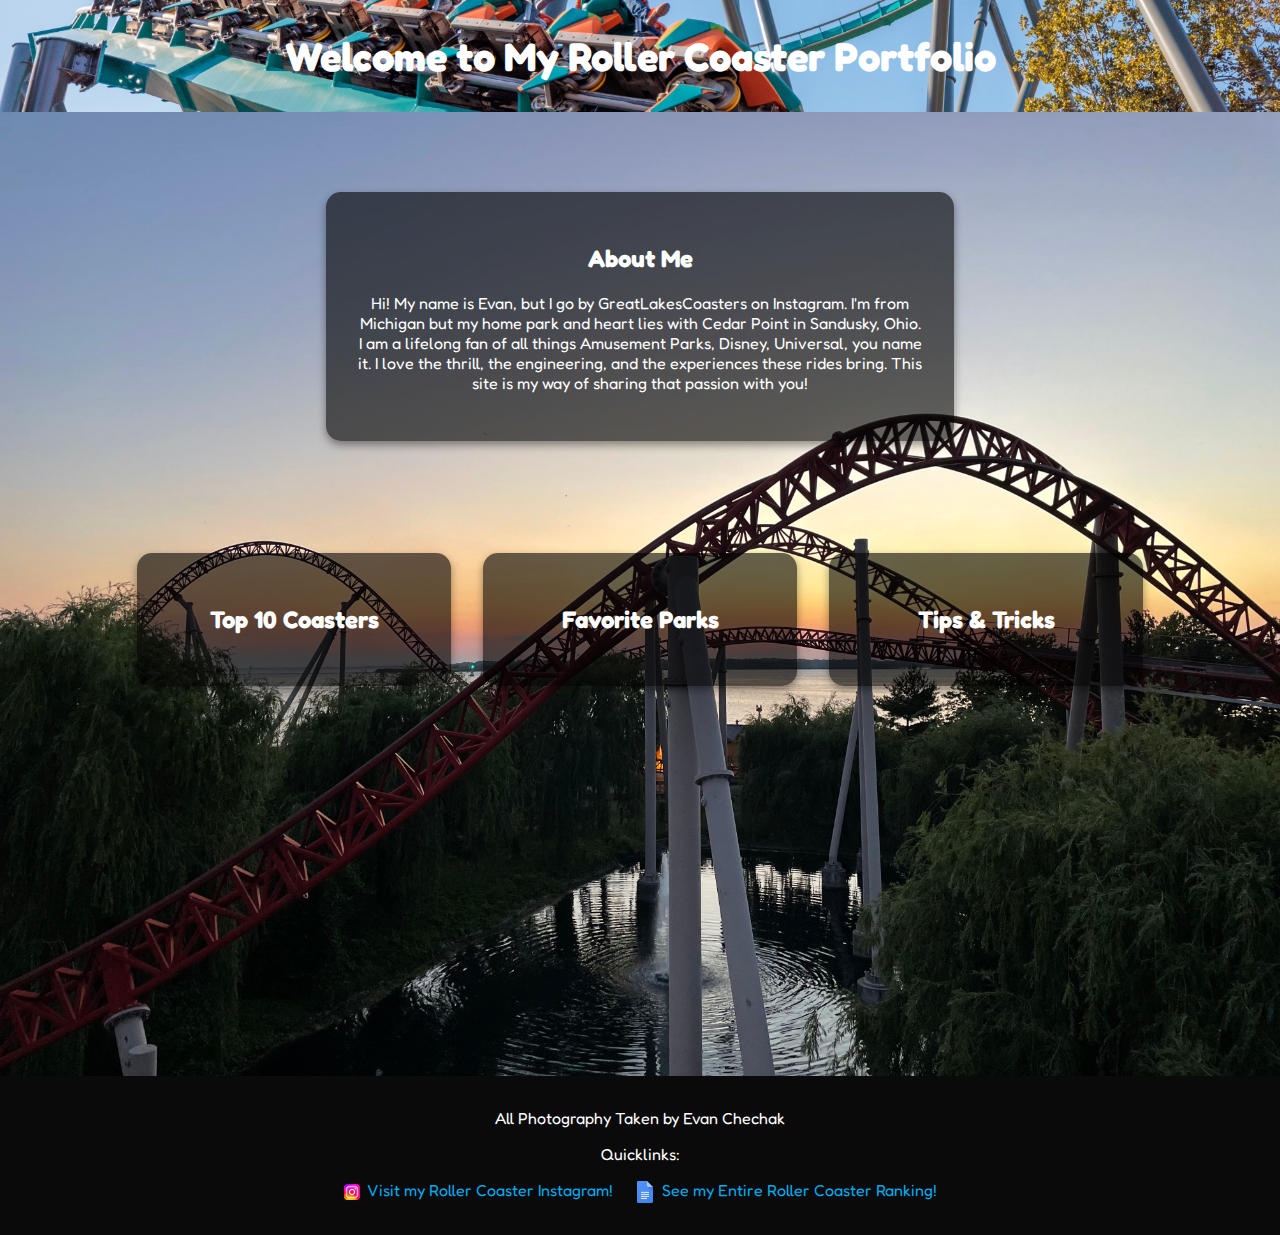
<file: index.html>
<!DOCTYPE html>
<html lang="en">

<head>
  <meta charset="UTF-8" />
  <meta name="viewport" content="width=device-width, initial-scale=1.0" />
  <title>Roller Coaster Portfolio</title>
  <link rel="stylesheet" href="css/style.css" />
  <link rel="icon" type="image/jpeg" href="images/greatlakescoasters.jpg" />
</head>

<body>
  <header>
    <h1>Welcome to My Roller Coaster Portfolio</h1>
  </header>

  <main>
    <section class="panel about-me">
        <h2>About Me</h2>
        <p>Hi! My name is Evan, but I go by GreatLakesCoasters on Instagram. I'm from Michigan but my home park and heart lies with Cedar Point in Sandusky, Ohio. I am a lifelong fan of all things Amusement Parks, Disney, Universal, you name it. I love the thrill, the engineering, and the experiences these rides bring. This site is my way of sharing that passion with you!</p>
      </section>
    <section class="panel-container">
      <a href="top10.html" class="panel">
        <h2>Top 10 Coasters</h2>
      </a>
      <a href="parks.html" class="panel">
        <h2>Favorite Parks</h2>
      </a>
      <a href="tips.html" class="panel">
        <h2>Tips & Tricks</h2>
      </a>
    </section>
  </main>

  <footer>
    <p>All Photography Taken by Evan Chechak</p>
    <p>Quicklinks:</p>
    <ul>
      <li>
        <a href="https://instagram.com/greatlakescoasters" target="_blank">
          <img src="images/instagram-logo.png" alt="Instagram" style="width: 16px; vertical-align: middle; margin-right: 5px;" />
          Visit my Roller Coaster Instagram!
        </a>
      </li>
      <li>
        <a href="https://docs.google.com/document/d/1eSHZkSOIEBmOY2MxweNeQkbLmtBepS5P7DPJvBXxuO4/edit?tab=t.0" target="_blank">
          <img src="images/google-docs-logo.png" alt="Google Docs" style="width: 16px; vertical-align: middle; margin-right: 5px;" />
          See my Entire Roller Coaster Ranking!
        </a>
      </li>
    </ul>
  </footer>
</body>

</html>
</file>
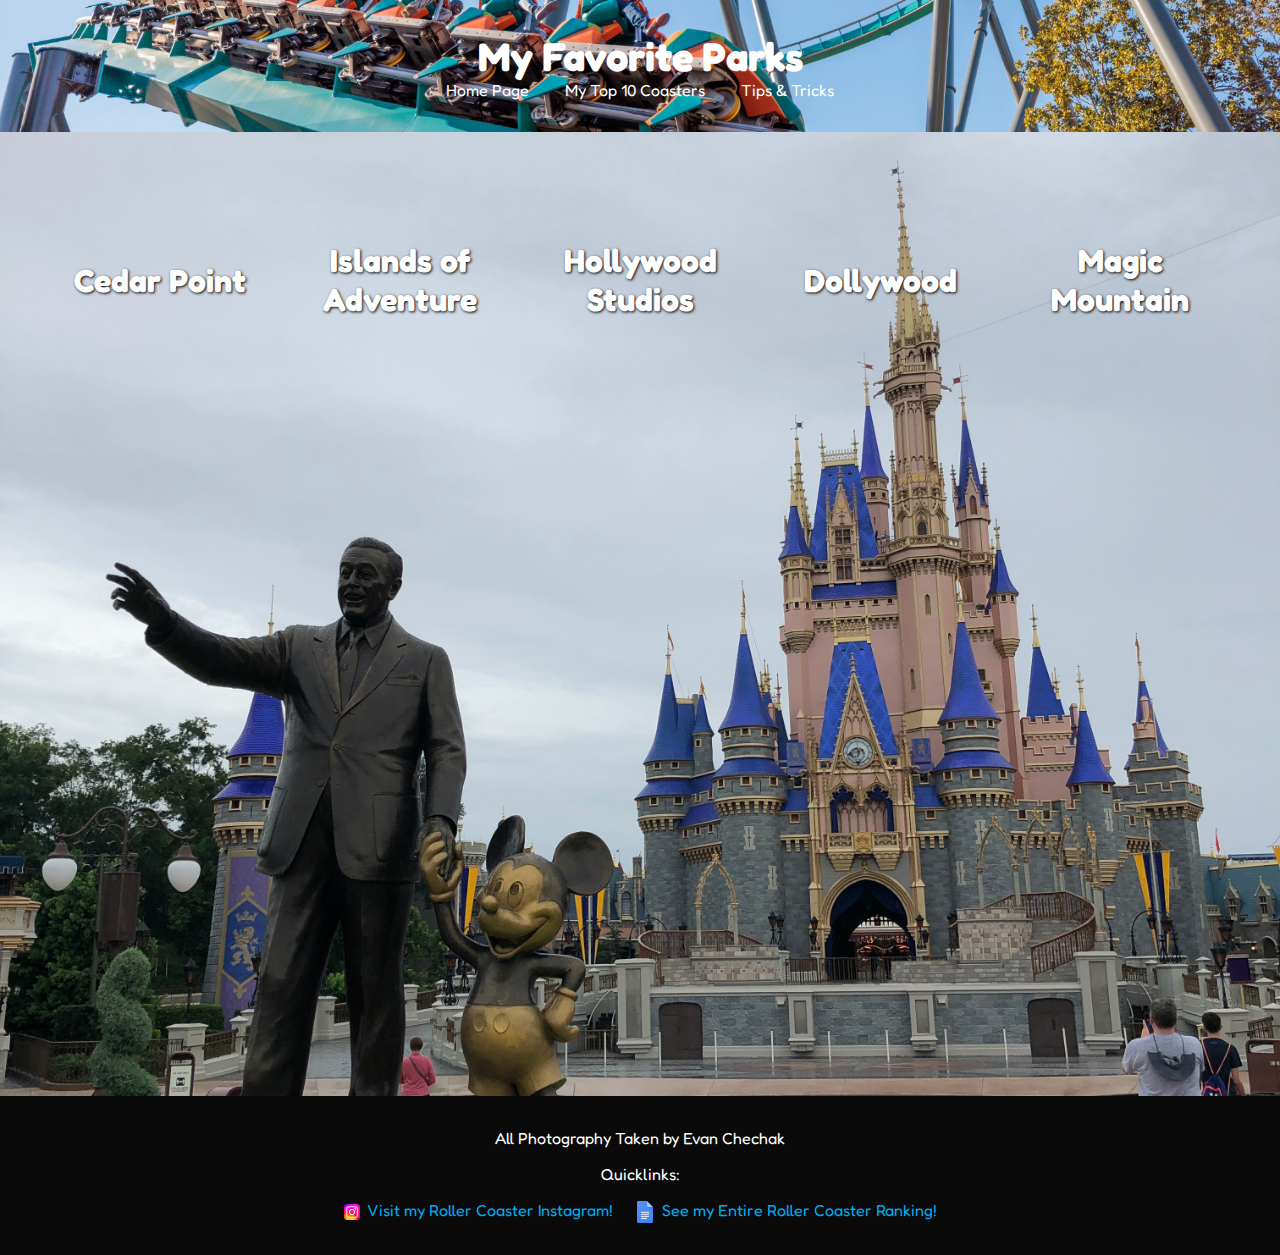
<file: parks.html>
<!DOCTYPE html>
<html lang="en">

<head>
  <meta charset="UTF-8" />
  <meta name="viewport" content="width=device-width, initial-scale=1.0" />
  <title>Favorite Parks</title>
  <link rel="stylesheet" href="css/style.css" />
  <link rel="icon" type="image/jpeg" href="images/greatlakescoasters.jpg" />
  <style>
    .parks-grid {
      display: grid;
      grid-template-columns: repeat(5, 1fr);
      gap: 1rem;
      padding: 1rem;
      justify-items: center;
    }

    .park-panel {
      position: relative;
      height: 200px;
      color: white;
      font-size: 2rem;
      font-weight: bold;
      display: flex;
      align-items: center;
      justify-content: center;
      background-size: cover;
      background-position: center;
      cursor: pointer;
      border-radius: 10px;
      text-align: center;
      text-shadow: 1px 1px 3px black;
      width: 100%;
    }

    .park-main {
      background: url('images/magickingdom.JPG') no-repeat center center;
      background-size: cover;
      transition: background-image 0.5s ease-in-out;
    }

    .park-details {
      display: none;
      padding: 2rem;
      text-align: center;
      background-color: rgba(12, 9, 9, 0.286);
      margin-top: 2rem;
      border-radius: 10px;
    }

    .park-details.active {
      display: block;
    }

    .back-button {
      margin-top: 2rem;
      background: #333;
      color: white;
      border: none;
      padding: 0.5rem 1rem;
      font-size: 1rem;
      cursor: pointer;
      border-radius: 5px;
    }

    @media (max-width: 768px) {
      .parks-grid {
        grid-template-columns: repeat(2, 1fr);
      }
    }
  </style>
</head>

<body>
  <header>
    <h1>My Favorite Parks</h1>
    <nav>
      <a href="index.html">Home Page</a>
      <a href="top10.html">My Top 10 Coasters</a>
      <a href="tips.html">Tips & Tricks</a>
    </nav>
  </header>

  <main class="park-main" id="parkMain">
    <div id="parks" class="parks-grid">
      <div class="park-panel"  onclick="showDetails('cedarpoint')">Cedar Point</div>
      <div class="park-panel"  onclick="showDetails('islands')">Islands of Adventure</div>
      <div class="park-panel"  onclick="showDetails('hollywood')">Hollywood Studios</div>
      <div class="park-panel"  onclick="showDetails('dollywood')">Dollywood</div>
      <div class="park-panel"  onclick="showDetails('magicmountain')">Magic Mountain</div>
    </div>

    <section id="details" class="park-details"></section>
  </main>

  <footer>
    <p>All Photography Taken by Evan Chechak</p>
    <p>Quicklinks:</p>
    <ul>
      <li>
        <a href="https://instagram.com/greatlakescoasters" target="_blank">
          <img src="images/instagram-logo.png" alt="Instagram" style="width: 16px; vertical-align: middle; margin-right: 5px;" />
          Visit my Roller Coaster Instagram!
        </a>
      </li>
      <li>
        <a href="https://docs.google.com/document/d/1eSHZkSOIEBmOY2MxweNeQkbLmtBepS5P7DPJvBXxuO4/edit?tab=t.0" target="_blank">
          <img src="images/google-docs-logo.png" alt="Google Docs" style="width: 16px; vertical-align: middle; margin-right: 5px;" />
          See my Entire Roller Coaster Ranking!
        </a>
      </li>
    </ul>
  </footer>

  <script>
    const parksInfo = {
      cedarpoint: {
        name: "Cedar Point",
        operatedBy: "Cedar Fair",
        location: "Sandusky, Ohio",
        opened: "1870",
        attractions: "Steel Vengeance, Millennium Force, Maverick",
        hiddenGem: "Magnum Magic Seat",
        background: "images/cedarpoint.jpg"
      },
      islands: {
        name: "Universal Islands of Adventure",
        operatedBy: "Universal Parks & Resorts",
        location: "Orlando, Florida",
        opened: "1999",
        attractions: "VelociCoaster, Hagrid's Motorbike Adventure, Hulk",
        hiddenGem: "Dr Seuss Land",
        background: "images/islandsofadventure.JPG"
      },
      hollywood: {
        name: "Disney's Hollywood Studios",
        operatedBy: "Walt Disney Parks",
        location: "Orlando, Florida",
        opened: "1989",
        attractions: "Rise of the Resistance, Tower of Terror, Slinky Dog Dash",
        hiddenGem: "MuppetVision 3D",
        background: "images/hollywoodstudios.JPG"
      },
      dollywood: {
        name: "Dollywood",
        operatedBy: "Herschend Family Entertainment",
        location: "Pigeon Forge, Tennessee",
        opened: "1986",
        attractions: "Lightning Rod, Wild Eagle, Mystery Mine",
        hiddenGem: "Cinnamon Bread",
        background: "images/dollywood.jpg"
      },
      magicmountain: {
        name: "Six Flags Magic Mountain",
        operatedBy: "Six Flags",
        location: "Valencia, California",
        opened: "1971",
        attractions: "X2, Twisted Colossus, Tatsu",
        hiddenGem: "Wonder Woman single rail coaster",
        background: "images/magicmountain.jpg"
      }
    };

    function showDetails(key) {
      const park = parksInfo[key];
      const section = document.getElementById("details");
      const main = document.getElementById("parkMain");

      section.classList.add("active");
      section.innerHTML = `
        <h2>${park.name}</h2>
        <p><strong>Operated By:</strong> ${park.operatedBy}</p>
        <p><strong>Location:</strong> ${park.location}</p>
        <p><strong>Opened:</strong> ${park.opened}</p>
        <p><strong>Biggest Attractions:</strong> ${park.attractions}</p>
        <p><strong>Hidden Gem:</strong> ${park.hiddenGem}</p>
      `;

      main.style.backgroundImage = `url('${park.background}')`;
    }
  </script>
</body>

</html>
</file>
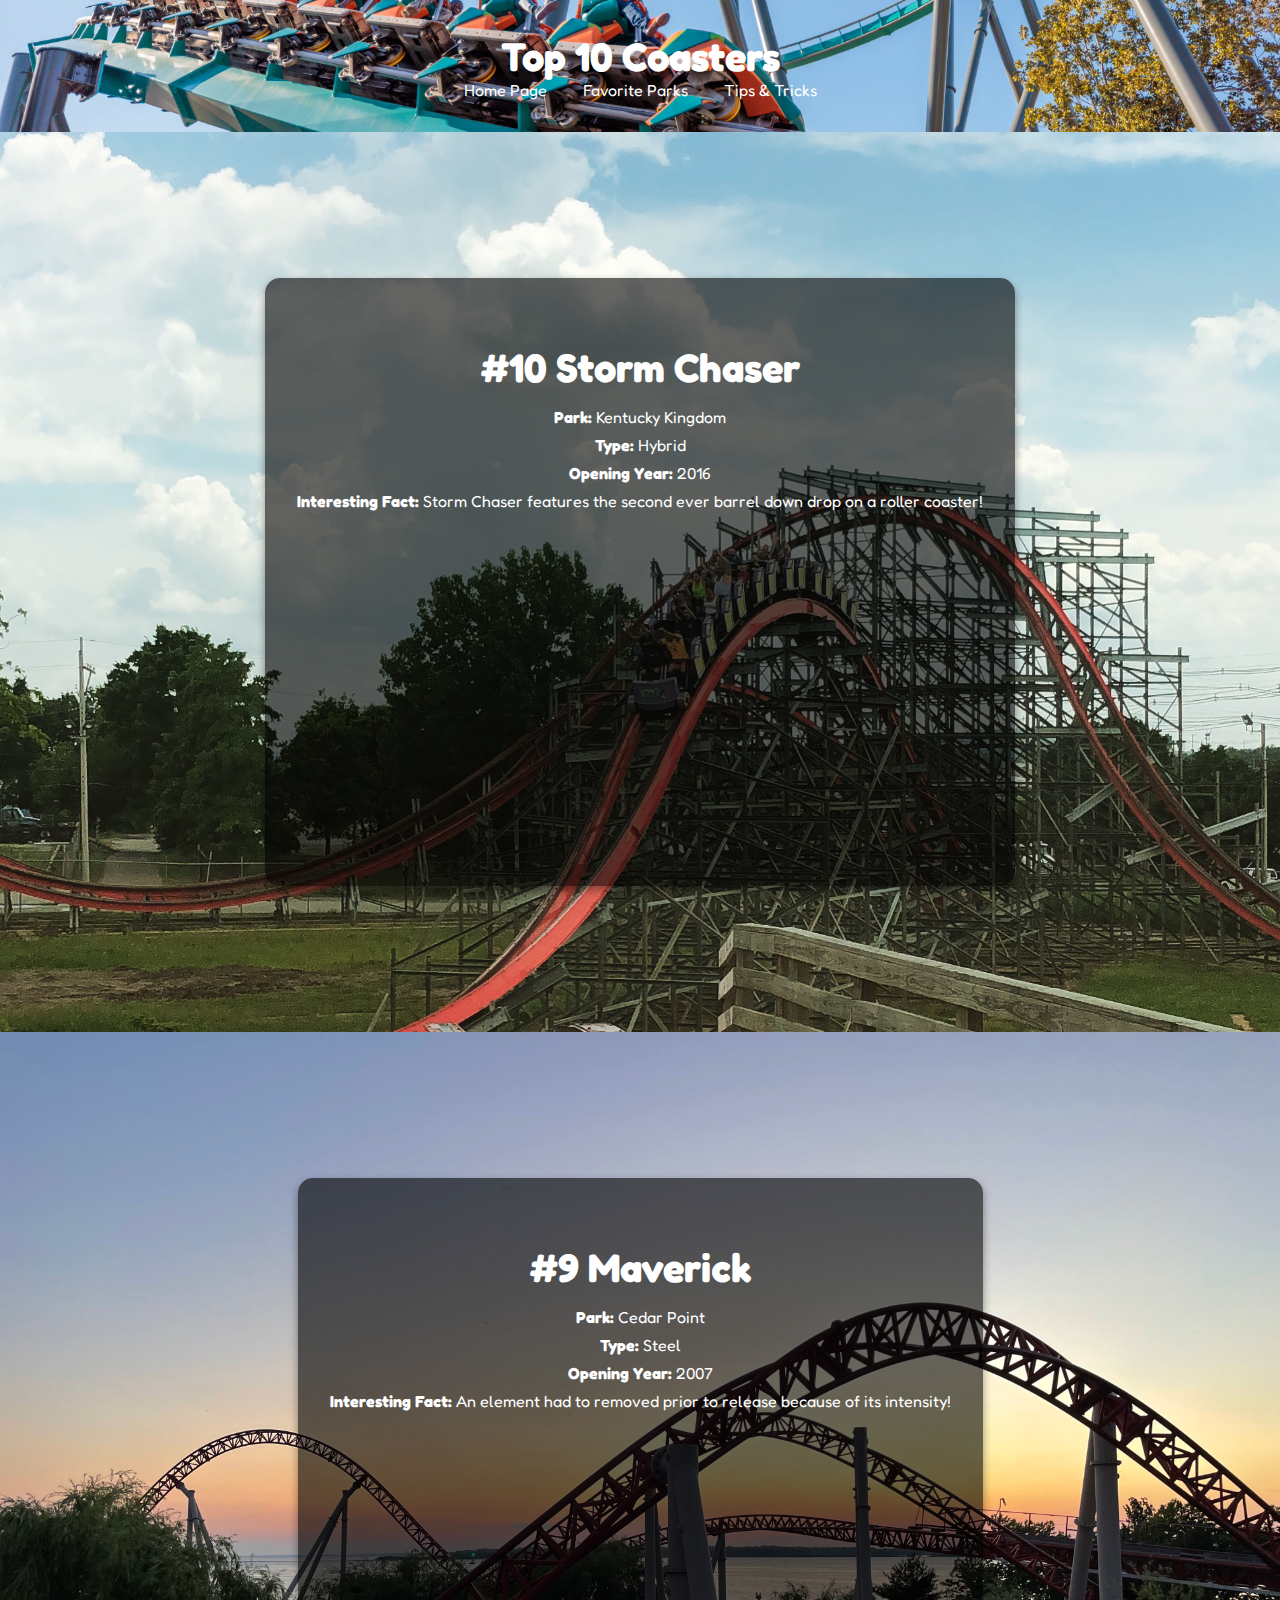
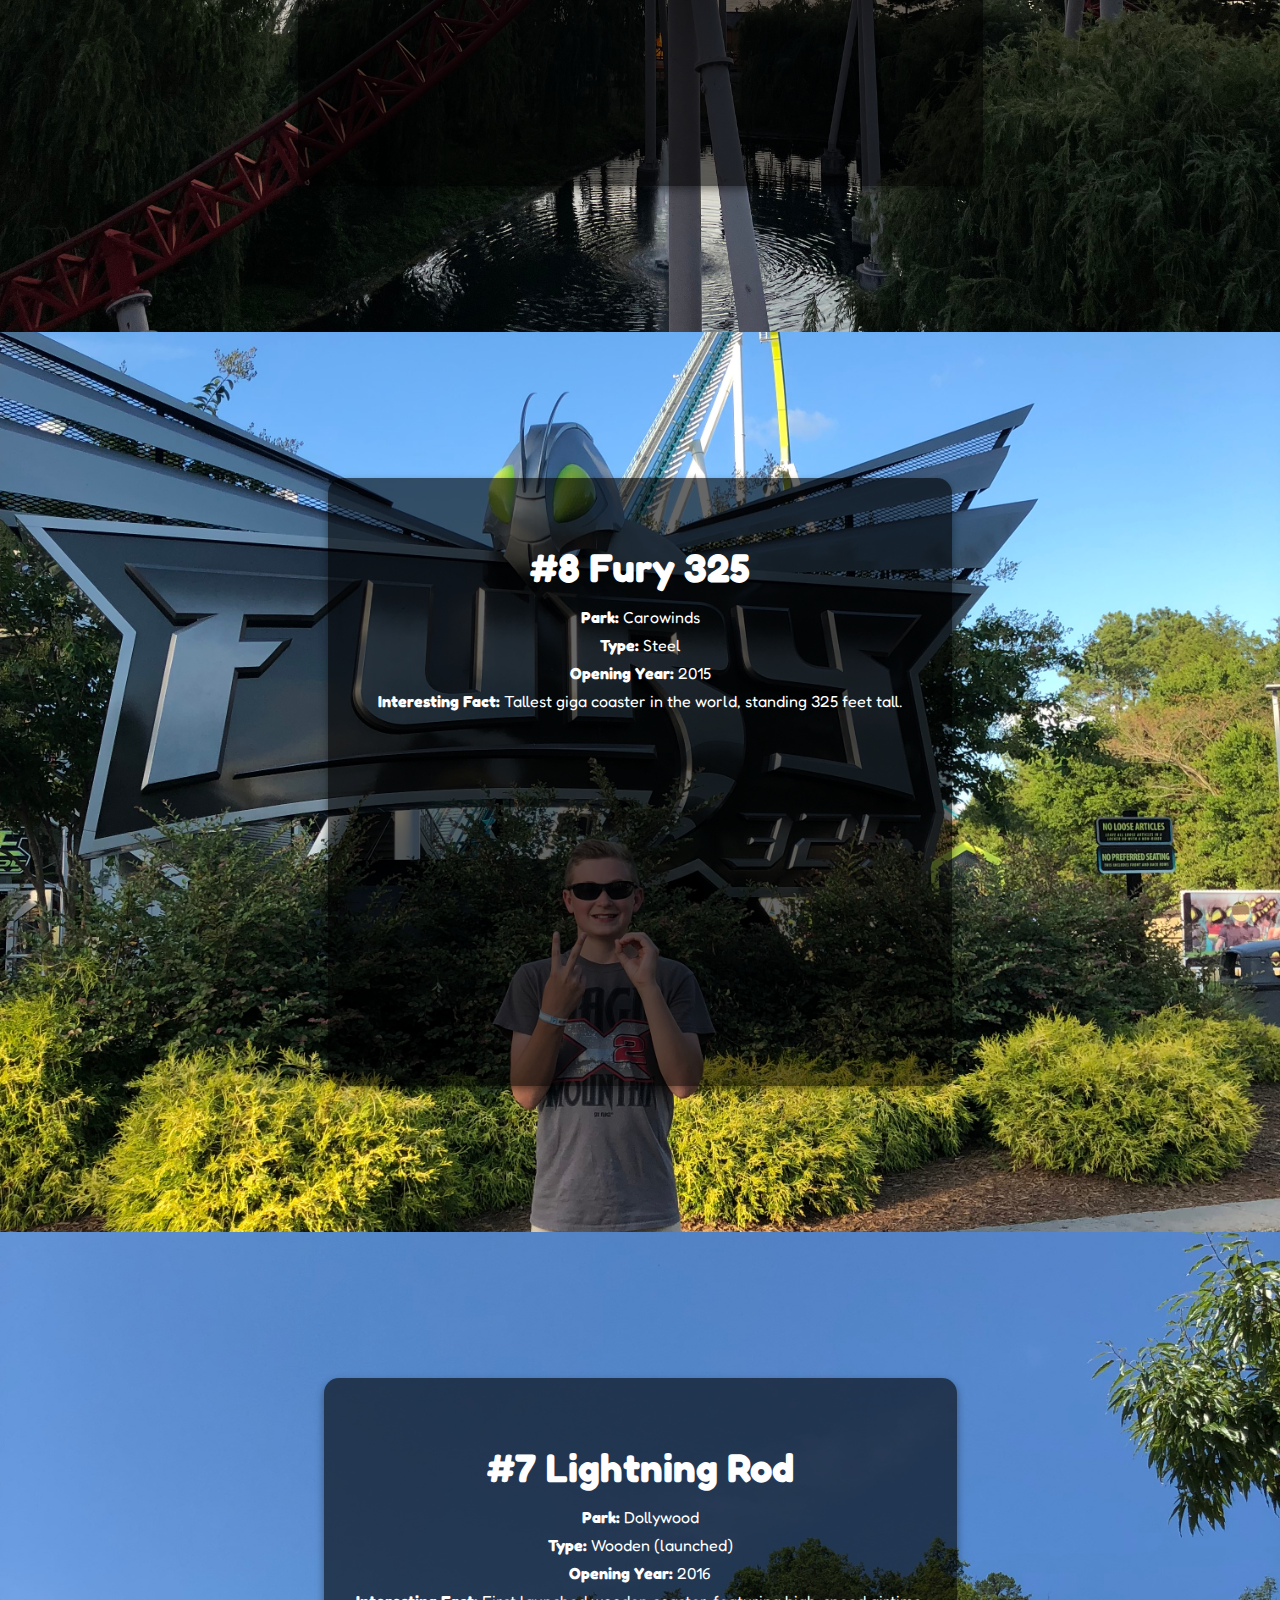
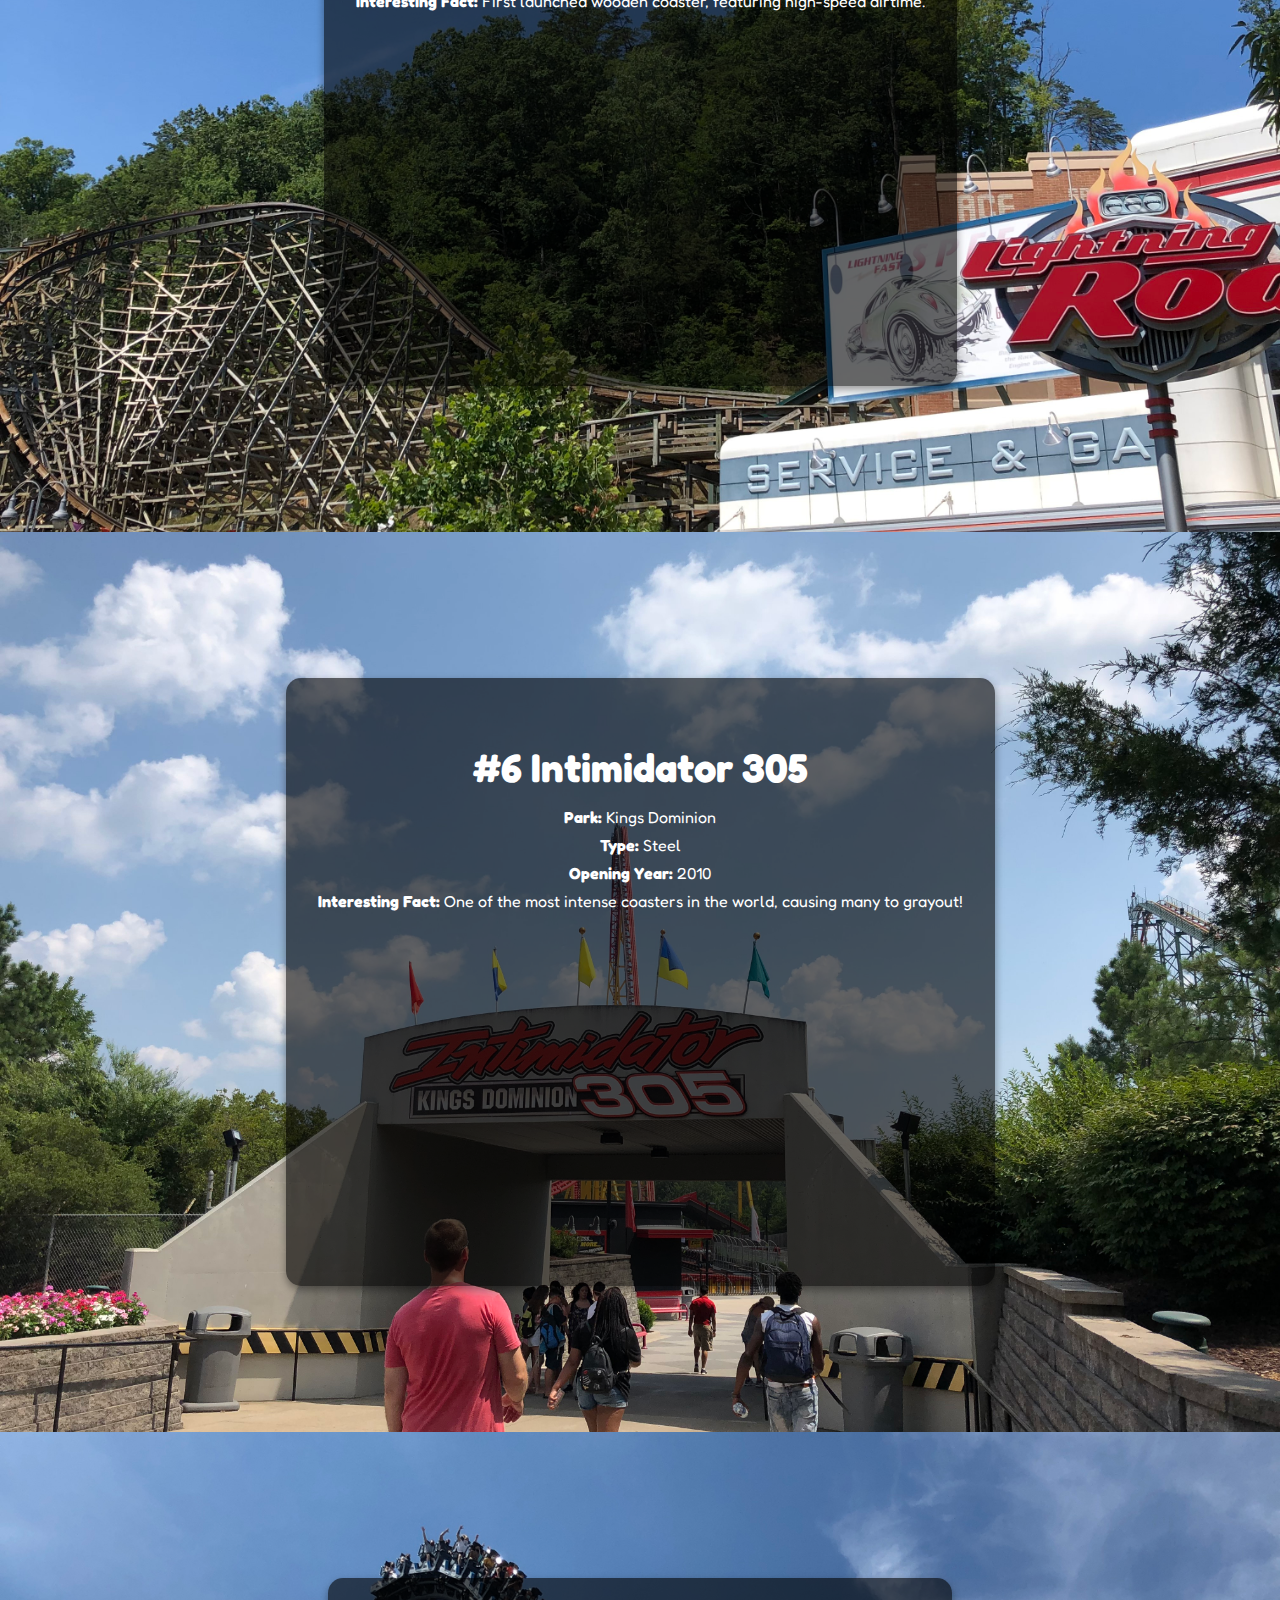
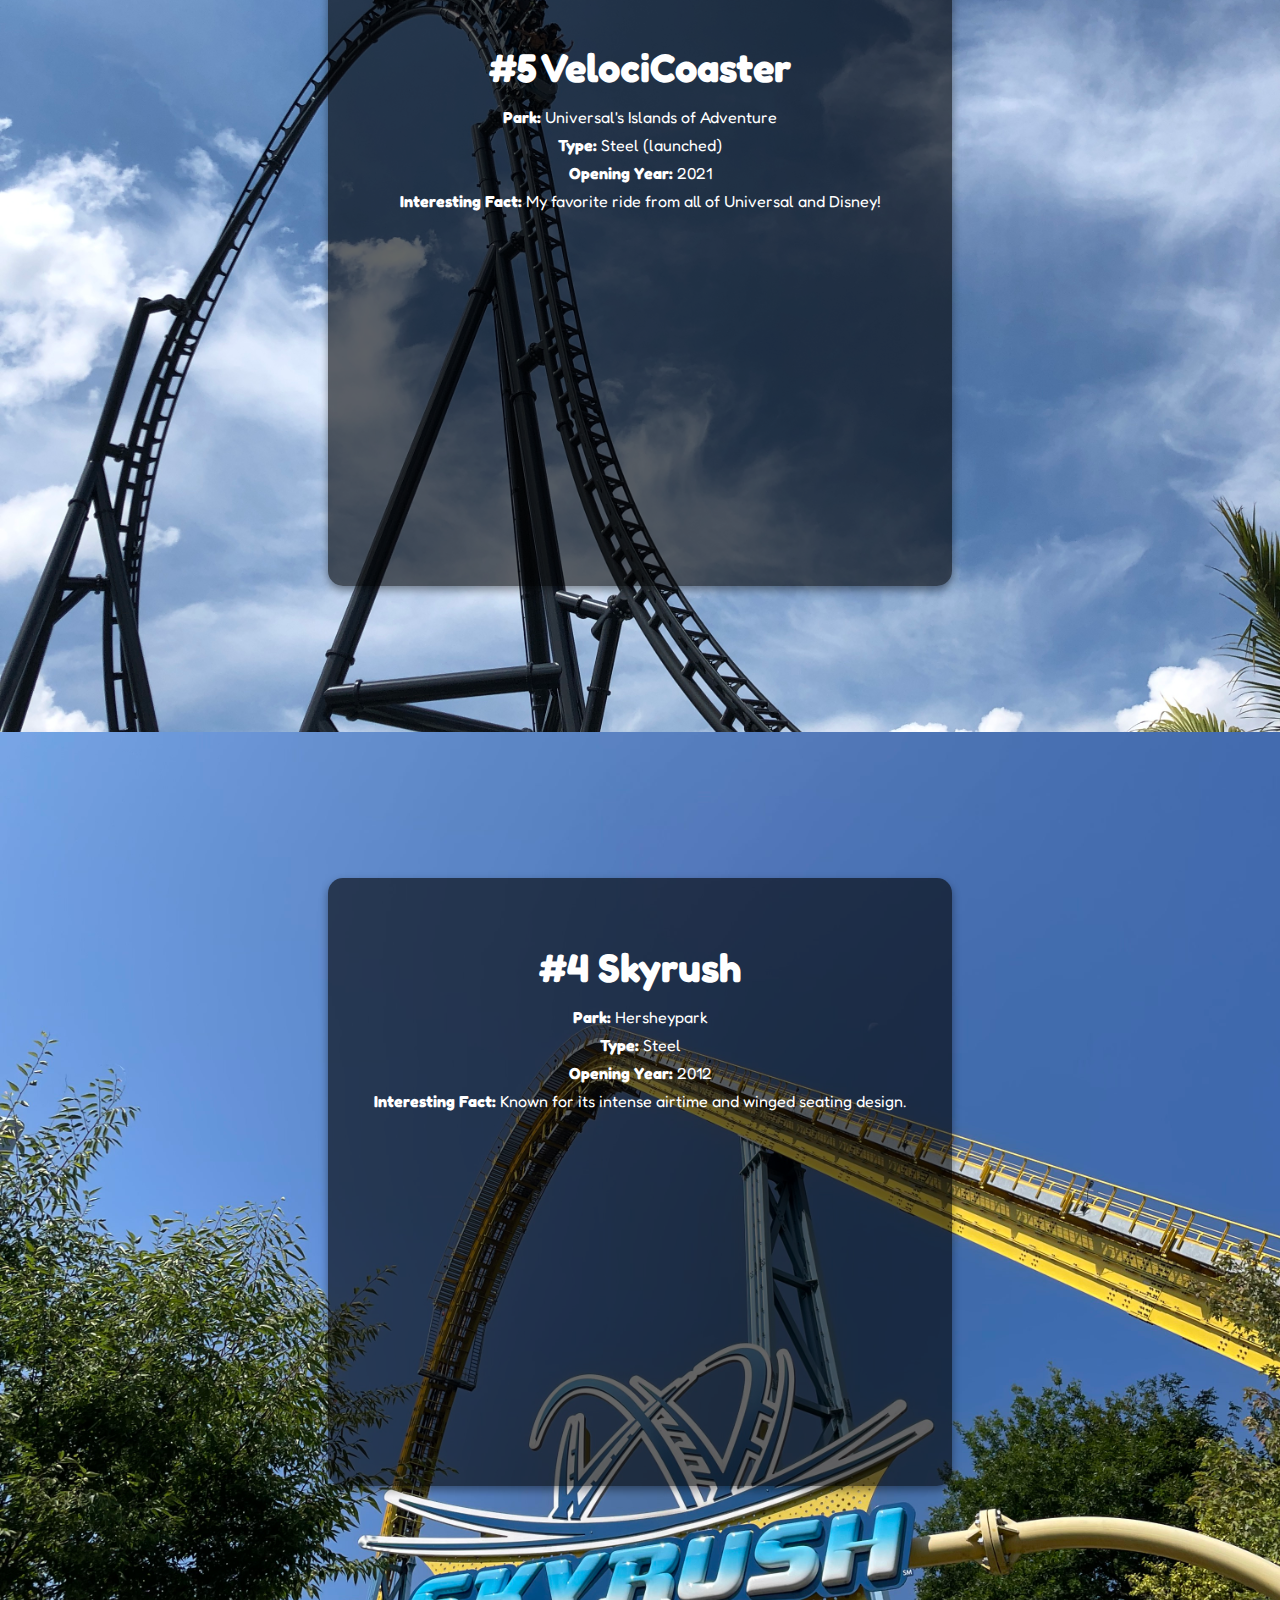
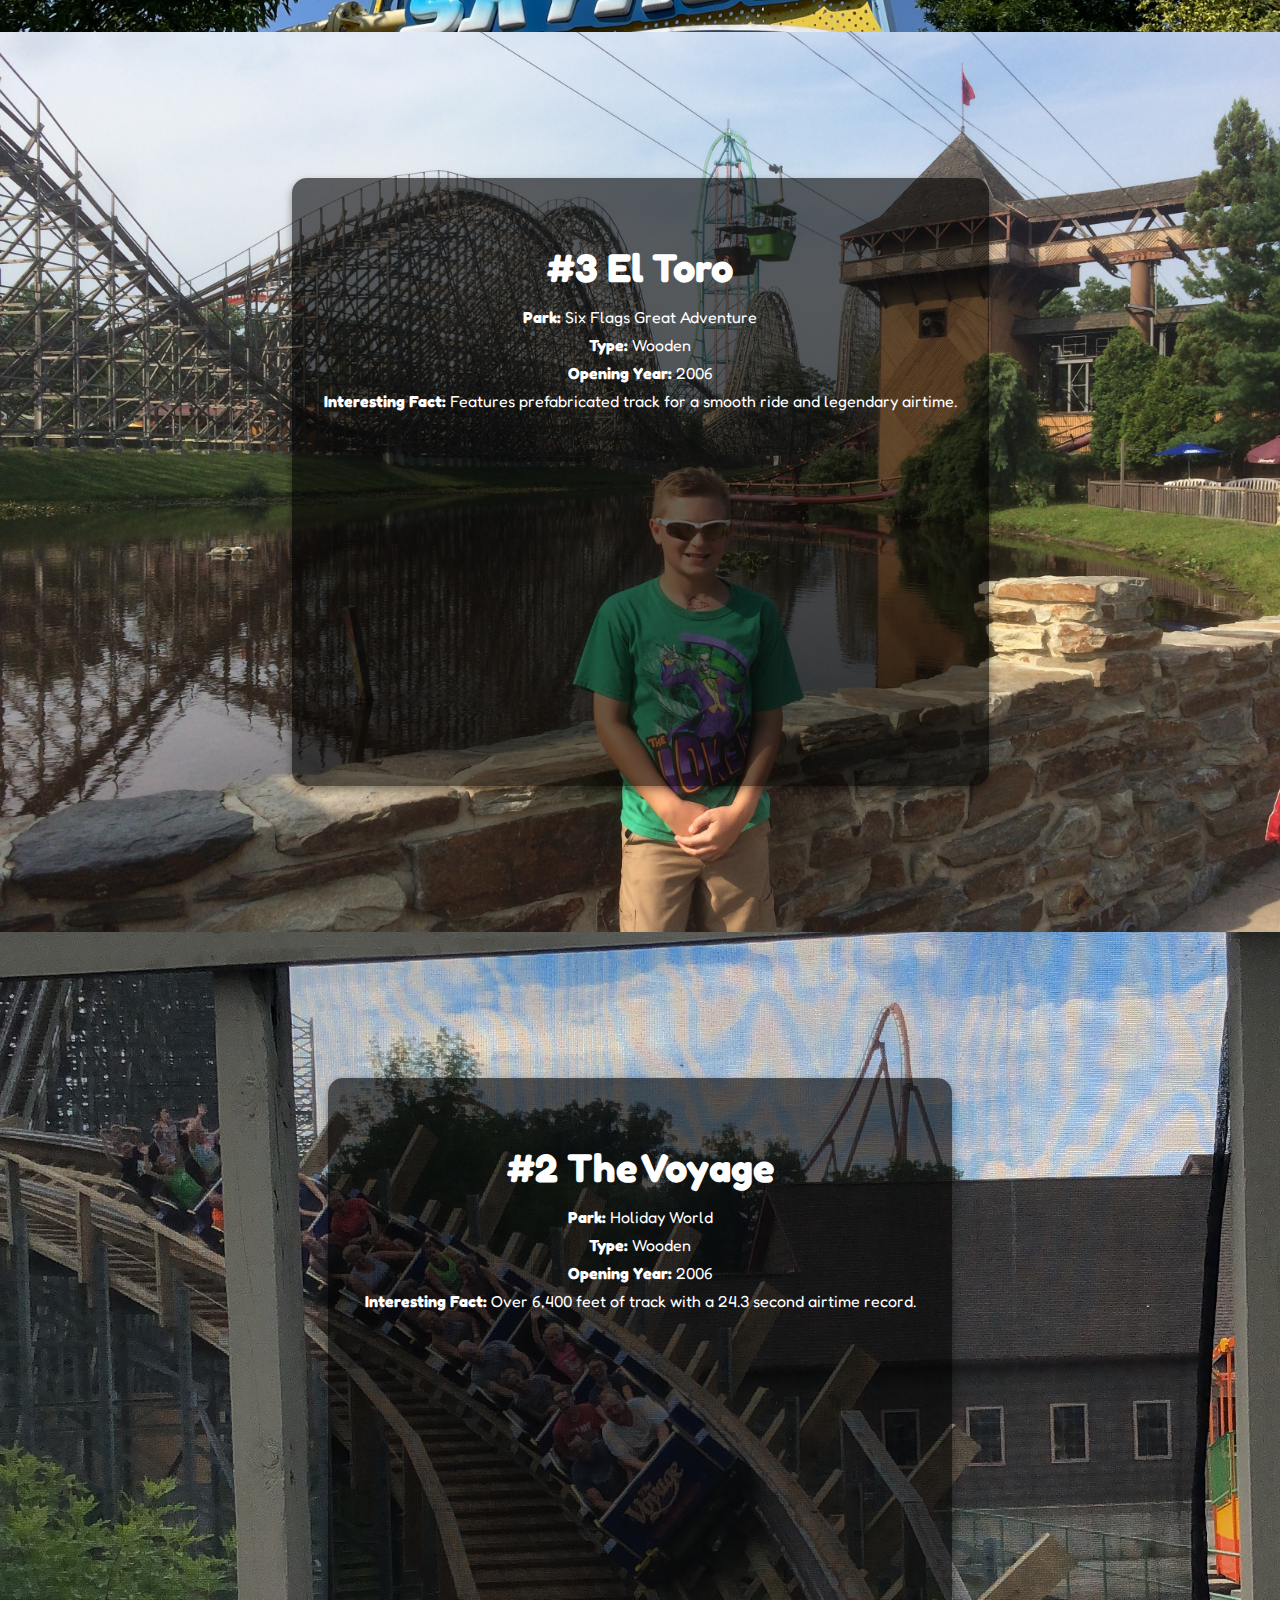
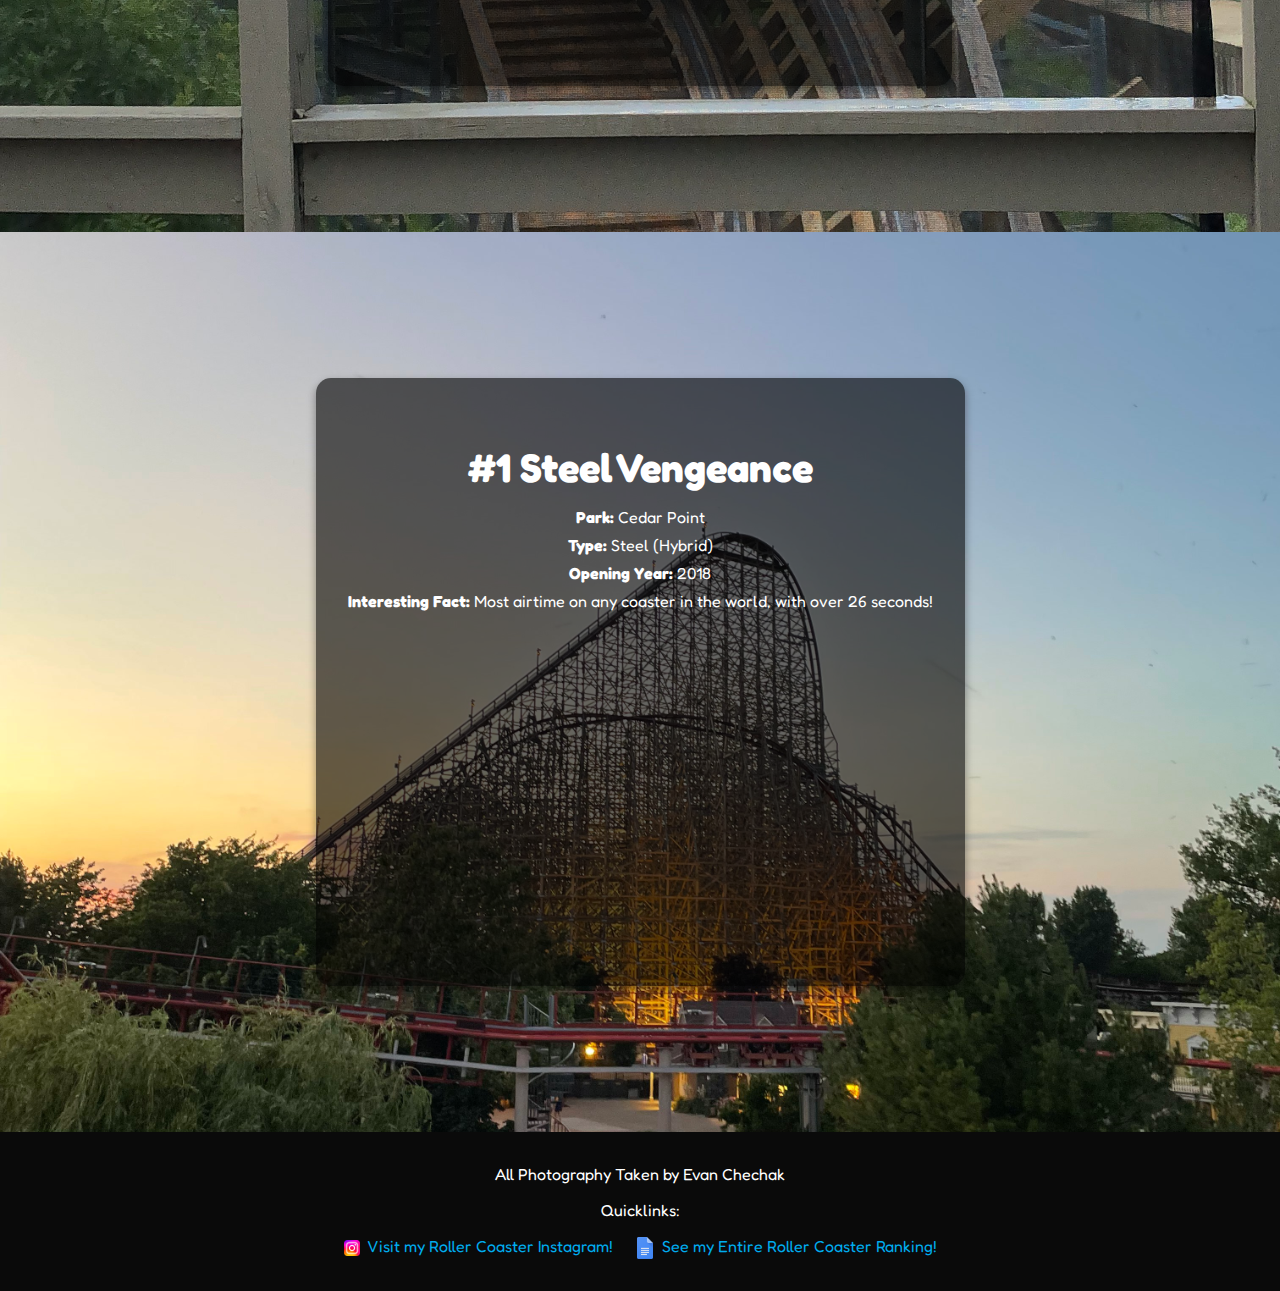
<file: top10.html>
<!DOCTYPE html>
<html lang="en">

<head>
  <meta charset="UTF-8" />
  <meta name="viewport" content="width=device-width, initial-scale=1.0" />
  <title>Top 10 Roller Coasters</title>
  <link rel="stylesheet" href="css/style.css" />
  <link rel="icon" type="image/jpeg" href="images/greatlakescoasters.jpg" />

  <style>
    main{
      padding: 0rem;
    }
  </style>
</head>

<body>
  <header>
    <h1>Top 10 Coasters</h1>
    <nav>
      <a href="index.html">Home Page</a>
      <a href="parks.html">Favorite Parks</a>
      <a href="tips.html">Tips & Tricks</a>
    </nav>
  </header>

  <main>
    <!-- Coaster #10 - Storm Chaser -->
    <section class="coaster" id="coaster-10" style="background-image: url('images/stormchaser.JPG');">
      <div class="content">
        <h2>#10 Storm Chaser</h2>
        <p><strong>Park:</strong> Kentucky Kingdom</p>
        <p><strong>Type:</strong> Hybrid</p>
        <p><strong>Opening Year:</strong> 2016</p>
        <p><strong>Interesting Fact:</strong> Storm Chaser features the second ever barrel down drop on a roller coaster!</p>
        <iframe title="Storm Chaser Video" width="560" height="315" src="https://www.youtube.com/embed/paTs9fVHZgw" frameborder="0" allowfullscreen></iframe>
      </div>
    </section>

    <!-- Coaster #9 - Maverick -->
    <section class="coaster" id="coaster-9" style="background-image: url('images/maverick.jpg');">
      <div class="content">
        <h2>#9 Maverick</h2>
        <p><strong>Park:</strong> Cedar Point</p>
        <p><strong>Type:</strong> Steel</p>
        <p><strong>Opening Year:</strong> 2007</p>
        <p><strong>Interesting Fact:</strong> An element had to removed prior to release because of its intensity!</p>
        <iframe title="Maverick Video" width="560" height="315" src="https://www.youtube.com/embed/WUpQMWGVw4g" frameborder="0" allowfullscreen></iframe>
      </div>
    </section>

    
    <!-- Coaster #8 - Fury 325 -->
<section class="coaster" id="coaster-8" style="background-image: url('images/fury325.JPG');">
    <div class="content">
      <h2>#8 Fury 325</h2>
      <p><strong>Park:</strong> Carowinds</p>
      <p><strong>Type:</strong> Steel</p>
      <p><strong>Opening Year:</strong> 2015</p>
      <p><strong>Interesting Fact:</strong> Tallest giga coaster in the world, standing 325 feet tall.</p>
      <iframe title="Fury 325 Video" width="560" height="315" src="https://www.youtube.com/embed/mCBZBXKfUQA" frameborder="0" allowfullscreen></iframe>
    </div>
  </section>
  
  <!-- Coaster #7 - Lightning Rod -->
  <section class="coaster" id="coaster-7" style="background-image: url('images/lightningrod.jpg');">
    <div class="content">
      <h2>#7 Lightning Rod</h2>
      <p><strong>Park:</strong> Dollywood</p>
      <p><strong>Type:</strong> Wooden (launched)</p>
      <p><strong>Opening Year:</strong> 2016</p>
      <p><strong>Interesting Fact:</strong> First launched wooden coaster, featuring high-speed airtime.</p>
      <iframe title="Lightning Rod Video" width="560" height="315" src="https://www.youtube.com/embed/Mrm7A8iBdlE" frameborder="0" allowfullscreen></iframe>
    </div>
  </section>
  
  <!-- Coaster #6 - Intimidator 305 -->
  <section class="coaster" id="coaster-6" style="background-image: url('images/intimidator305.jpg');">
    <div class="content">
      <h2>#6 Intimidator 305</h2>
      <p><strong>Park:</strong> Kings Dominion</p>
      <p><strong>Type:</strong> Steel</p>
      <p><strong>Opening Year:</strong> 2010</p>
      <p><strong>Interesting Fact:</strong> One of the most intense coasters in the world, causing many to grayout!</p>
      <iframe title="Intimidator 305 Video" width="560" height="315" src="https://www.youtube.com/embed/eBHyhKO6VPY" frameborder="0" allowfullscreen></iframe>
    </div>
  </section>
  
  <!-- Coaster #5 - VelociCoaster -->
  <section class="coaster" id="coaster-5" style="background-image: url('images/velocicoaster.JPG');">
    <div class="content">
      <h2>#5 VelociCoaster</h2>
      <p><strong>Park:</strong> Universal's Islands of Adventure</p>
      <p><strong>Type:</strong> Steel (launched)</p>
      <p><strong>Opening Year:</strong> 2021</p>
      <p><strong>Interesting Fact:</strong> My favorite ride from all of Universal and Disney!</p>
      <iframe title="VelociCoaster Video" width="560" height="315" src="https://www.youtube.com/embed/FJe42WzToFE" frameborder="0" allowfullscreen></iframe>
    </div>
  </section>
  
  <!-- Coaster #4 - Skyrush -->
  <section class="coaster" id="coaster-4" style="background-image: url('images/skyrush.jpg');">
    <div class="content">
      <h2>#4 Skyrush</h2>
      <p><strong>Park:</strong> Hersheypark</p>
      <p><strong>Type:</strong> Steel</p>
      <p><strong>Opening Year:</strong> 2012</p>
      <p><strong>Interesting Fact:</strong> Known for its intense airtime and winged seating design.</p>
      <iframe title="Skyrush Video" width="560" height="315" src="https://www.youtube.com/embed/Oltyl0zlgMg" frameborder="0" allowfullscreen></iframe>
    </div>
  </section>
  
  <!-- Coaster #3 - El Toro -->
  <section class="coaster" id="coaster-3" style="background-image: url('images/eltoro.JPG');">
    <div class="content">
      <h2>#3 El Toro</h2>
      <p><strong>Park:</strong> Six Flags Great Adventure</p>
      <p><strong>Type:</strong> Wooden</p>
      <p><strong>Opening Year:</strong> 2006</p>
      <p><strong>Interesting Fact:</strong> Features prefabricated track for a smooth ride and legendary airtime.</p>
      <iframe title="El Toro Video" width="560" height="315" src="https://www.youtube.com/embed/4ZEzpuhGFPI" frameborder="0" allowfullscreen></iframe>
    </div>
  </section>
  
  <!-- Coaster #2 - The Voyage -->
  <section class="coaster" id="coaster-2" style="background-image: url('images/voyage.JPG');">
    <div class="content">
      <h2>#2 The Voyage</h2>
      <p><strong>Park:</strong> Holiday World</p>
      <p><strong>Type:</strong> Wooden</p>
      <p><strong>Opening Year:</strong> 2006</p>
      <p><strong>Interesting Fact:</strong> Over 6,400 feet of track with a 24.3 second airtime record.</p>
      <iframe title="The Voyage Video" width="560" height="315" src="https://www.youtube.com/embed/b61CWb96BOQ" frameborder="0" allowfullscreen></iframe>
    </div>
  </section>
  

    <!-- Coaster #1 - Steel Vengeance -->
    <section class="coaster" id="coaster-1" style="background-image: url('images/steelvengeance.jpg');">
      <div class="content">
        <h2>#1 Steel Vengeance</h2>
        <p><strong>Park:</strong> Cedar Point</p>
        <p><strong>Type:</strong> Steel (Hybrid)</p>
        <p><strong>Opening Year:</strong> 2018</p>
        <p><strong>Interesting Fact:</strong> Most airtime on any coaster in the world, with over 26 seconds!</p>
        <iframe title="Steel Vengeance Video" width="560" height="315" src="https://www.youtube.com/embed/RTXTbzctl0c" frameborder="0" allowfullscreen></iframe>
      </div>
    </section>
  </main>

  <footer>
    <p>All Photography Taken by Evan Chechak</p>
    <p>Quicklinks:</p>
    <ul>
      <li>
        <a href="https://instagram.com/greatlakescoasters" target="_blank">
          <img src="images/instagram-logo.png" alt="Instagram" style="width: 16px; vertical-align: middle; margin-right: 5px;" />
          Visit my Roller Coaster Instagram!
        </a>
      </li>
      <li>
        <a href="https://docs.google.com/document/d/1eSHZkSOIEBmOY2MxweNeQkbLmtBepS5P7DPJvBXxuO4/edit?tab=t.0" target="_blank">
          <img src="images/google-docs-logo.png" alt="Google Docs" style="width: 16px; vertical-align: middle; margin-right: 5px;" />
          See my Entire Roller Coaster Ranking!
        </a>
      </li>
    </ul>
  </footer>
</body>

</html>
</file>
<file: css/style.css>
/* Combined style.css */

/* Import the Google font */
@import url('https://fonts.googleapis.com/css2?family=Fredoka&display=swap');

/* General Styles */
body {
  margin: 0;
  padding: 0;
  font-family: 'Fredoka', sans-serif;
  color: white;
  background-color: #333;
}

/* Header Styles */
header {
  text-align: center;
  padding: 2rem;
  background: url('../images/goliath.png') no-repeat center center;
  background-size: cover;
  background-color: rgba(0, 0, 0, 0.5);
}

header nav a {
  color: white;
  text-decoration: none;
  margin: 0 1rem;
}

header h1 {
  margin: 0;
  font-size: 2.5rem;
}

/* Main Content Styles */
main {
  background: url('../images/maverick.jpg') no-repeat center center;
  background-size: cover;
  min-height: 100vh;
  display: flex;
  flex-direction: column;
  justify-content: flex-start;
  align-items: center;
  padding: 2rem;
}

/* Tips Section Styles */
.tips-section {
  width: 80%;
  text-align: center;
  margin-top: 2rem;
}

.tips-section h2 {
  font-size: 2rem;
  margin-bottom: 1rem;
  color: #fff;
}

/* Slick Carousel Styles */
.tips-carousel {
  width: 80%;
  margin: 0 auto;
  padding-bottom: 2rem;
}

.tip-item {
  display: flex;
  flex-direction: column;
  justify-content: center;
  align-items: center;
  background-color: rgba(0, 0, 0, 0.7);
  padding: 2rem;
  border-radius: 15px;
  box-shadow: 0 4px 8px rgba(0, 0, 0, 0.4);
}

.tip-item img {
  max-width: 100%;
  height: auto;
  border-radius: 10px;
  margin-bottom: 1rem;
}

.tip-item p {
  font-size: 1.2rem;
  color: #fff;
  text-align: center;
  line-height: 1.5;
}

/* Slick Carousel Navigation (Arrows & Dots) */
.slick-prev, .slick-next {
    background-color: rgba(0, 0, 0, 0.7);
    border: none;
    border-radius: 50%;
    color: white;
    font-size: 3rem;
    width: 300px;
    height: 300px;
    z-index: 2;
    display: flex !important;
    justify-content: center;
    align-items: center;
    transition: background-color 1.0s ease;
  }
  
  .slick-prev {
    left: -60px;
  }
  
  .slick-next {
    right: -60px;
  }
  
  .slick-prev:hover, .slick-next:hover {
    background-color: rgba(255, 255, 255, 0.2);
  }
  
  /* Slick Dots */
  .slick-dots {
    bottom: -40px;
    text-align: center;
  }
  
  .slick-dots li {
    margin: 0 6px;
  }
  
  .slick-dots li button {
    background-color: white;
    border: none;
    border-radius: 50%;
    width: 14px;
    height: 14px;
    opacity: 0.7;
    transition: opacity 0.3s, transform 0.3s;
  }
  
  .slick-dots li.slick-active button {
    background-color: #00acee;
    opacity: 1;
    transform: scale(1.2);
  }
  

/* Panel Container Styles */
.panel-container {
  display: flex;
  justify-content: center;
  align-items: center;
  gap: 2rem;
  padding: 4rem 2rem;
  flex-wrap: wrap;
}

/* Individual Panel Styles */
.panel {
  text-decoration: none;
  background-color: rgba(0, 0, 0, 0.6);
  color: white;
  padding: 2rem;
  border-radius: 15px;
  width: 250px;
  text-align: center;
  transition: transform 0.3s ease, background-color 0.3s ease;
  box-shadow: 0 4px 8px rgba(0, 0, 0, 0.4);
}

.panel:hover {
  transform: scale(1.05);
  background-color: rgba(255, 255, 255, 0.1);
}

/* About Me Section */
.about-me {
  text-align: center;
  width: calc(2 * 250px + 2 * 2rem); /* Width of two panels plus gap */
  margin: 3rem 0;
  padding: 2rem;
  background-color: rgba(0, 0, 0, 0.6); /* Same as panels */
  color: white;
  border-radius: 15px;
  box-shadow: 0 4px 8px rgba(0, 0, 0, 0.4);
}

/* Footer Styles */
footer {
  background-color: rgba(0, 0, 0, 0.8);
  padding: 1rem;
  text-align: center;
}

footer ul {
  list-style: none;
  padding: 0;
}

footer li {
  display: inline;
  margin: 0 10px;
}

footer a {
  color: #00acee;
  text-decoration: none;
  transition: color 0.3s ease;
}

footer a:hover {
  color: #ffffff;
}

/* Custom Styles for Top 10 Coasters Page */
.coaster {
  width: 100%;
  height: 100vh;
  background-size: cover;
  background-position: center;
  display: flex;
  justify-content: center;
  align-items: center;
  transition: background 1s ease;
}

.coaster .content {
  background-color: rgba(0, 0, 0, 0.6);
  padding: 2rem;
  border-radius: 15px;
  max-width: 800px;
  text-align: center;
  box-shadow: 0 4px 8px rgba(0, 0, 0, 0.4);
}

.coaster iframe {
  margin-top: 1rem;
}

/* Coaster Details (10-1 Order) */
.coaster h2 {
  font-size: 2.5rem;
  margin-bottom: 1rem;
}

.coaster p {
  font-size: 1rem;
  margin: 0.5rem 0;
}

/* Footer for Top 10 Coasters */
footer {
  background-color: rgba(0, 0, 0, 0.8);
  padding: 1rem;
  text-align: center;
}

footer ul {
  list-style: none;
  padding: 0;
}

footer li {
  display: inline;
  margin: 0 10px;
}

footer a {
  color: #00acee;
  text-decoration: none;
  transition: color 0.3s ease;
}

footer a:hover {
  color: #ffffff;
}
</file>
